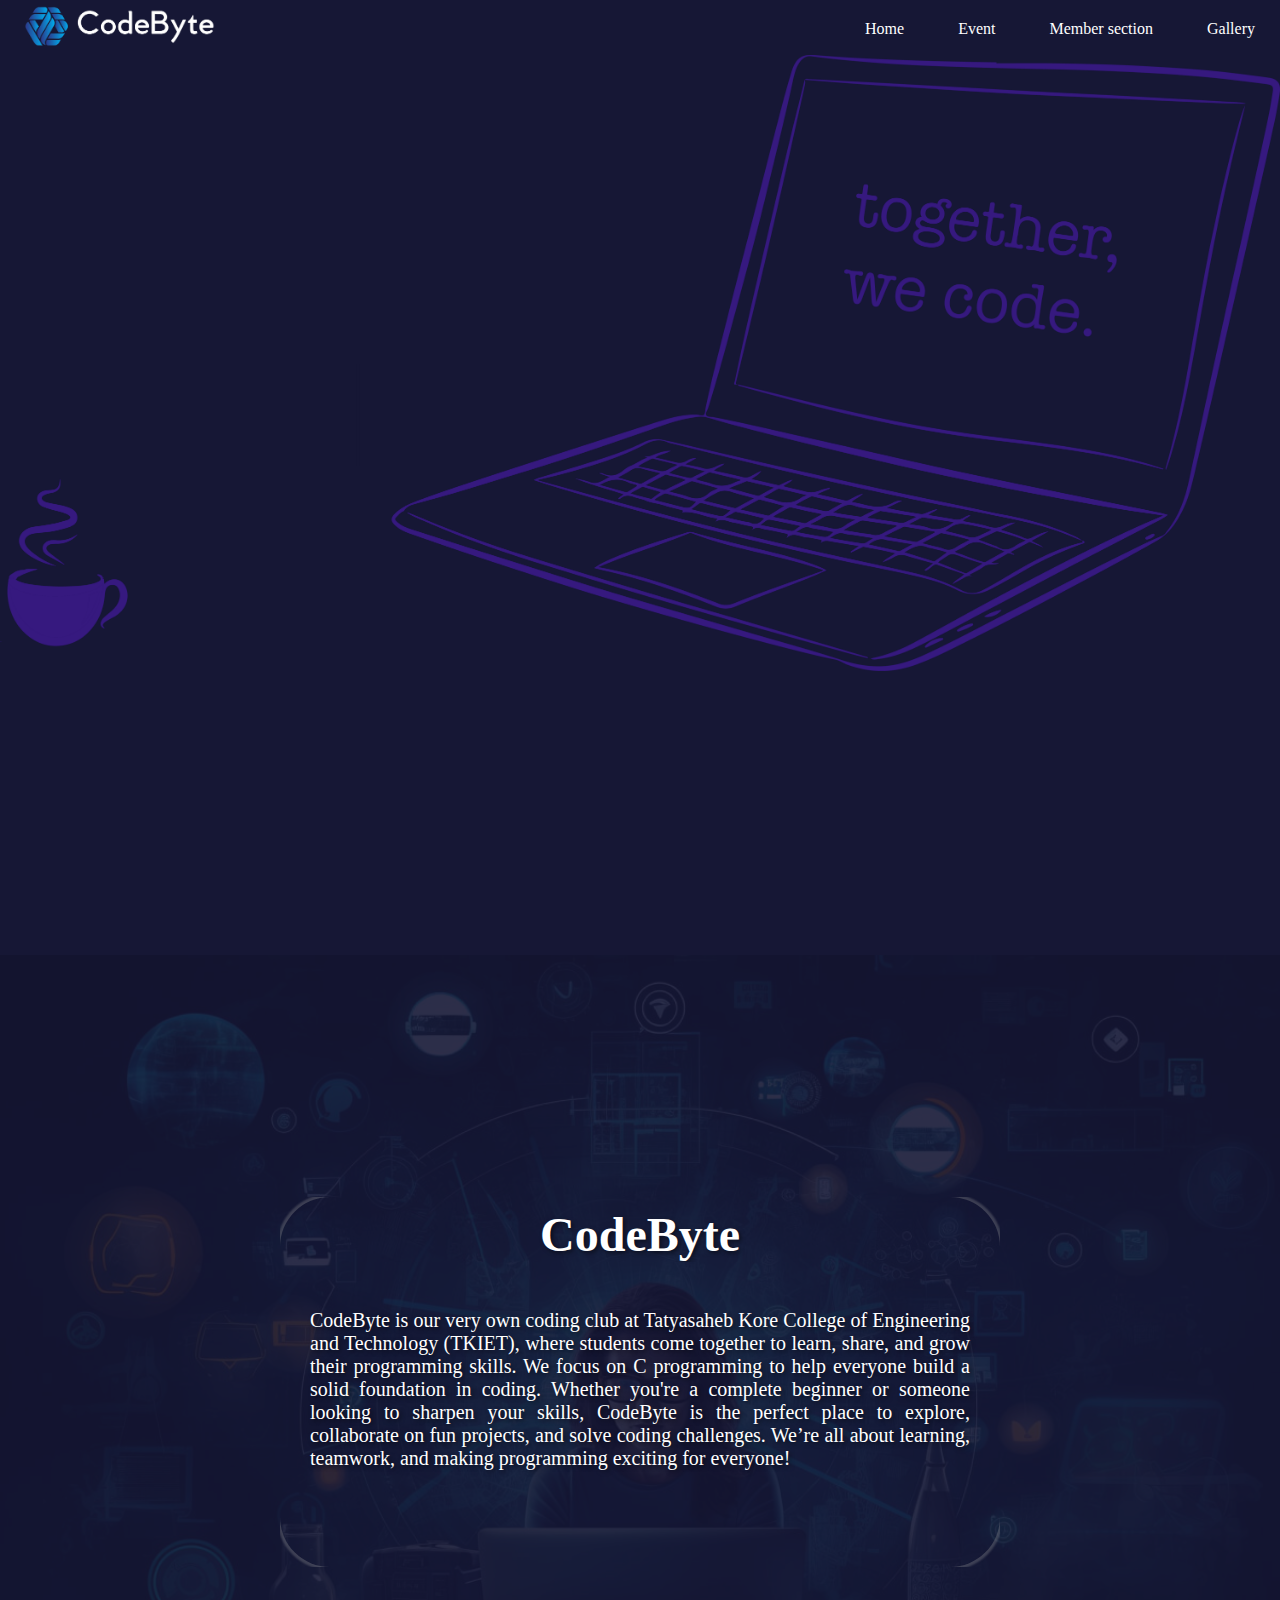
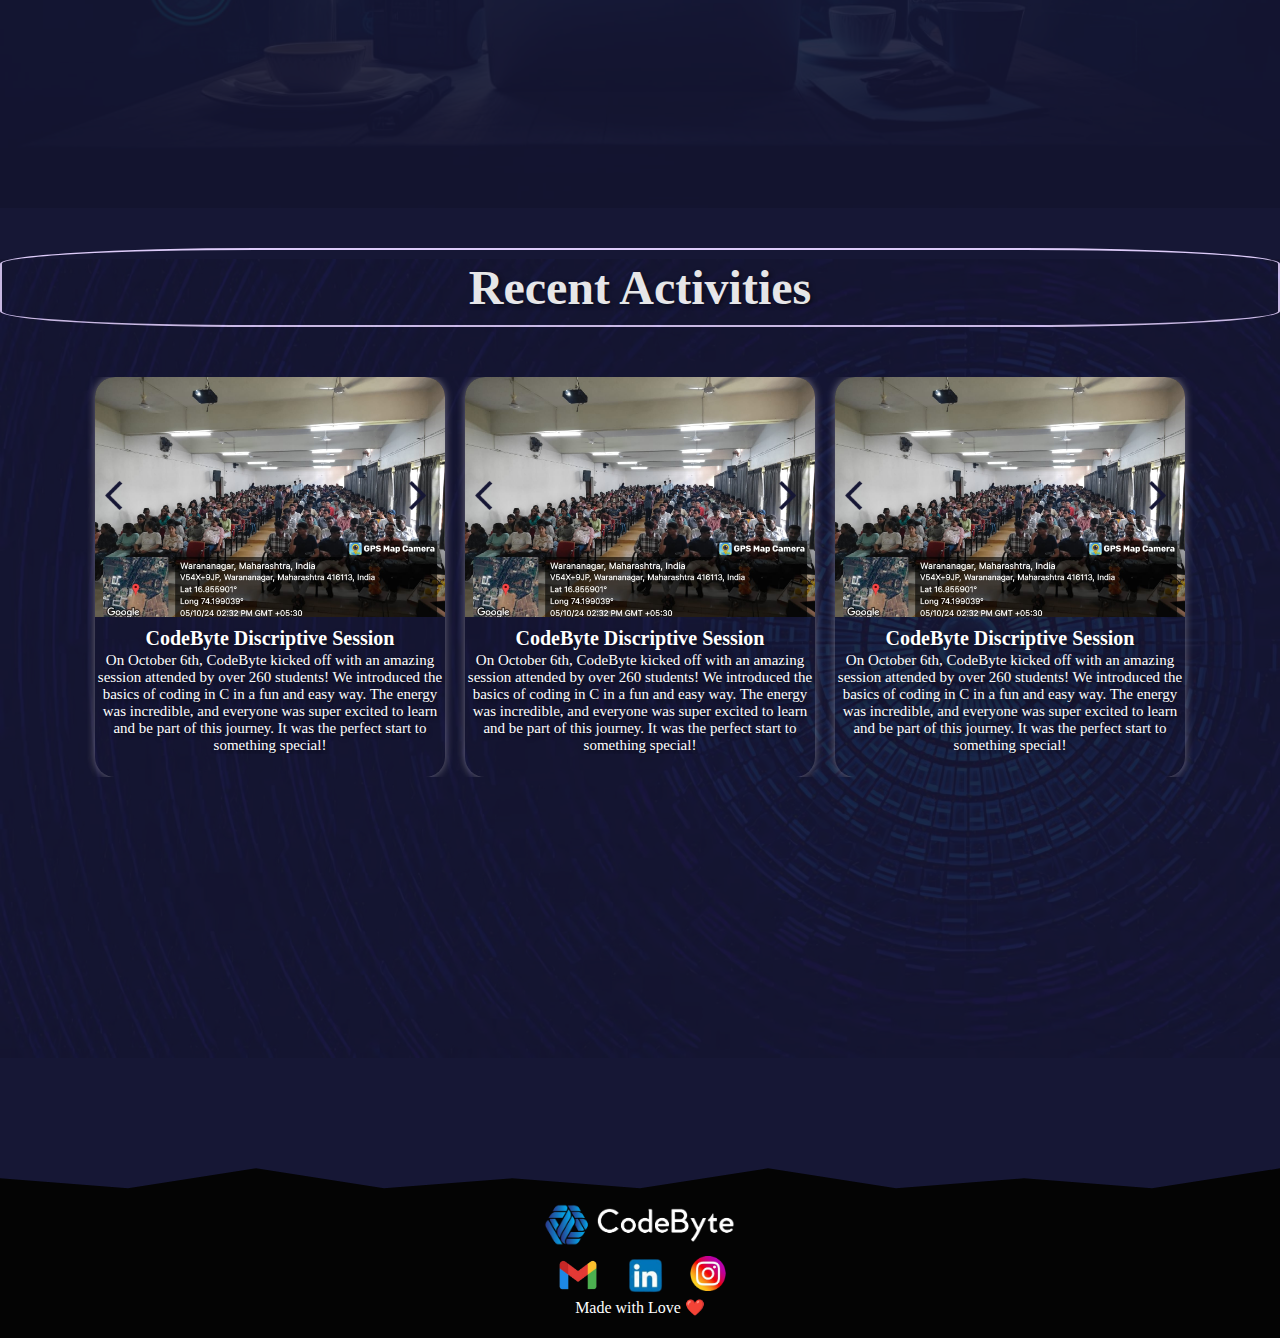
<file: index.html>
<!DOCTYPE html>
<html lang="en">

<head>
    <meta charset="UTF-8">
    <meta name="viewport" content="width=device-width, initial-scale=1.0">
    <title>Code Byte</title>
    <link rel="stylesheet" href="style.css">
    <link rel="stylesheet" href="https://cdnjs.cloudflare.com/ajax/libs/font-awesome/6.7.2/css/all.min.css"
        integrity="sha512-Evv84Mr4kqVGRNSgIGL/F/aIDqQb7xQ2vcrdIwxfjThSH8CSR7PBEakCr51Ck+w+/U6swU2Im1vVX0SVk9ABhg=="
        crossorigin="anonymous" referrerpolicy="no-referrer" />
    
</head>

<body>
    <header>
        <nav id="nav">
            <div class="nav">
                <div class="right">
                    <img src="./Assets/codebyte white logo.png" alt="">
                </div>
                <div class="left" id="left">
                    <ul>
                        <li><a href="#">Home</a></li>
                        <li><a href="">Event</a></li>
                        <li><a href="members.html">Member section</a></li>
                        <li><a href="">Gallery</a></li>
                    </ul>
                    
                </div>
                <div class="button" id="button" onclick="change()">
                    <button><i class="fa-solid fa-bars" style="color: #ffffff;"></i></button>
                </div>
            </div>
        </nav>
    </header>

    <main>
        <div class="block-1">
            <div class="block-1-image">
                <img src="./Assets/background-image.png" alt="image">
            </div>
            <div class="block-1-text">
                <div class="typing-container line-1 pc">Welcome to the CodeByte</div>
                <div class="typing-container line-2 pc">Coding Club, TKIET</div>
                <div class="typing-container line-1 mob">Welcome to the</div>
                <div class="typing-container line-2 mob">CodeByte</div>
                <div class="typing-container line-3 mob">Coding Club</div>
                <div class="typing-container line-4 mob">TKIET</div>
            </div>
        </div>

        <div class="block-2">
            <div class="block-2-image">
                <img src="./Assets/block-2-img.jpg" alt="">
            </div>
            <div class="block-2-text">
                <div class="block-2-box">
                    <h1>CodeByte</h1>
                    <br>
                    <h3>CodeByte is our very own coding club at Tatyasaheb Kore College of Engineering and Technology
                        (TKIET), where students come together to learn, share, and grow their programming skills. We
                        focus on C programming to help everyone build a solid foundation in coding. Whether you're a
                        complete beginner or someone looking to sharpen your skills, CodeByte is the perfect place to
                        explore, collaborate on fun projects, and solve coding challenges. We’re all about learning,
                        teamwork, and making programming exciting for everyone!</h3>
                </div>
            </div>

        </div>

        <div class="block-3">
            <div class="block-3-image">
                <img src="./Assets/block-3-img.jpg" alt="background image">
            </div>

            <div class="block-3-text">
                <div class="block-3-heading">
                    <h1>Recent Activities</h1>
                </div>
                <div class="box">
                    <div class="container">
                        <div class="image">
                            <div class="slider">
                                <img src="./Assets/discriptive session/1.jpg" alt="Image 1" class="slider-image">
                                <img src="./Assets/discriptive session/2.jpg" alt="Image 2" class="slider-image">
                                <img src="./Assets/discriptive session/3.jpg" alt="Image 3" class="slider-image">
                                <img src="./Assets/discriptive session/4.jpg" alt="Image 4" class="slider-image">
                                <img src="./Assets/discriptive session/5.jpg" alt="Image 5" class="slider-image">
                            </div>
                            <div class="controls">
                                <button class="prev"><img src="./Assets/back-arrow.png" alt=""></button>
                                <button class="next"><img src="./Assets/forwrd-arrow.png" alt=""></button>
                            </div>
                        </div>
                        <div class="info">
                            <h5>CodeByte Discriptive Session</h3>
                                <p>On October 6th, CodeByte kicked off with an amazing session attended by over 260
                                    students! We introduced the basics of coding in C in a fun and easy way. The energy
                                    was incredible, and everyone was super excited to learn and be part of this journey.
                                    It was the perfect start to something special!</p>
                        </div>
                    </div>
                    <div class="container">
                        <div class="image">
                            <div class="slider">
                                <img src="./Assets/discriptive session/1.jpg" alt="Image 1" class="slider-image">
                                <img src="./Assets/discriptive session/2.jpg" alt="Image 2" class="slider-image">
                                <img src="./Assets/discriptive session/3.jpg" alt="Image 3" class="slider-image">
                                <img src="./Assets/discriptive session/4.jpg" alt="Image 4" class="slider-image">
                                <img src="./Assets/discriptive session/5.jpg" alt="Image 5" class="slider-image">
                            </div>
                            <div class="controls">
                                <button class="prev"><img src="./Assets/back-arrow.png" alt=""></button>
                                <button class="next"><img src="./Assets/forwrd-arrow.png" alt=""></button>
                            </div>
                        </div>
                        <div class="info">
                            <h5>CodeByte Discriptive Session</h3>
                                <p>On October 6th, CodeByte kicked off with an amazing session attended by over 260
                                    students! We introduced the basics of coding in C in a fun and easy way. The energy
                                    was incredible, and everyone was super excited to learn and be part of this journey.
                                    It was the perfect start to something special!</p>
                        </div>
                    </div>
                    <div class="container">
                        <div class="image">
                            <div class="slider">
                                <img src="./Assets/discriptive session/1.jpg" alt="Image 1" class="slider-image">
                                <img src="./Assets/discriptive session/2.jpg" alt="Image 2" class="slider-image">
                                <img src="./Assets/discriptive session/3.jpg" alt="Image 3" class="slider-image">
                                <img src="./Assets/discriptive session/4.jpg" alt="Image 4" class="slider-image">
                                <img src="./Assets/discriptive session/5.jpg" alt="Image 5" class="slider-image">
                            </div>
                            <div class="controls">
                                <button class="prev"><img src="./Assets/back-arrow.png" alt=""></button>
                                <button class="next"><img src="./Assets/forwrd-arrow.png" alt=""></button>
                            </div>
                        </div>
                        <div class="info">
                            <h5>CodeByte Discriptive Session</h3>
                                <p>On October 6th, CodeByte kicked off with an amazing session attended by over 260
                                    students! We introduced the basics of coding in C in a fun and easy way. The energy
                                    was incredible, and everyone was super excited to learn and be part of this journey.
                                    It was the perfect start to something special!</p>
                        </div>
                    </div>
                </div>
            </div>
        </div>
    </main>

    <footer>
        <div class="footer wavy-border">
            <div class="footer-img">
                <img src="./Assets/codebyte white logo.png" alt="">
            </div>
            <div class="connects">
                <ul>
                    <li><img src="./Assets/gmail-logo.png" alt="" style="width: 60px; padding-top: 7px;"></li>
                    <li><img src="./Assets/linkdln-logo.jpeg" alt="" style="width: 75px;"></li>
                    <li><img src="./Assets/insta-logo.jpeg" alt="" style="width: 50px; padding-top: 18px;"></li>
                </ul>
            </div>
            <div class="end"><div>Made with Love ❤️</div></div>
        </div>
    </footer>

    <script src="app.js"></script>
</body>

</html>
</file>
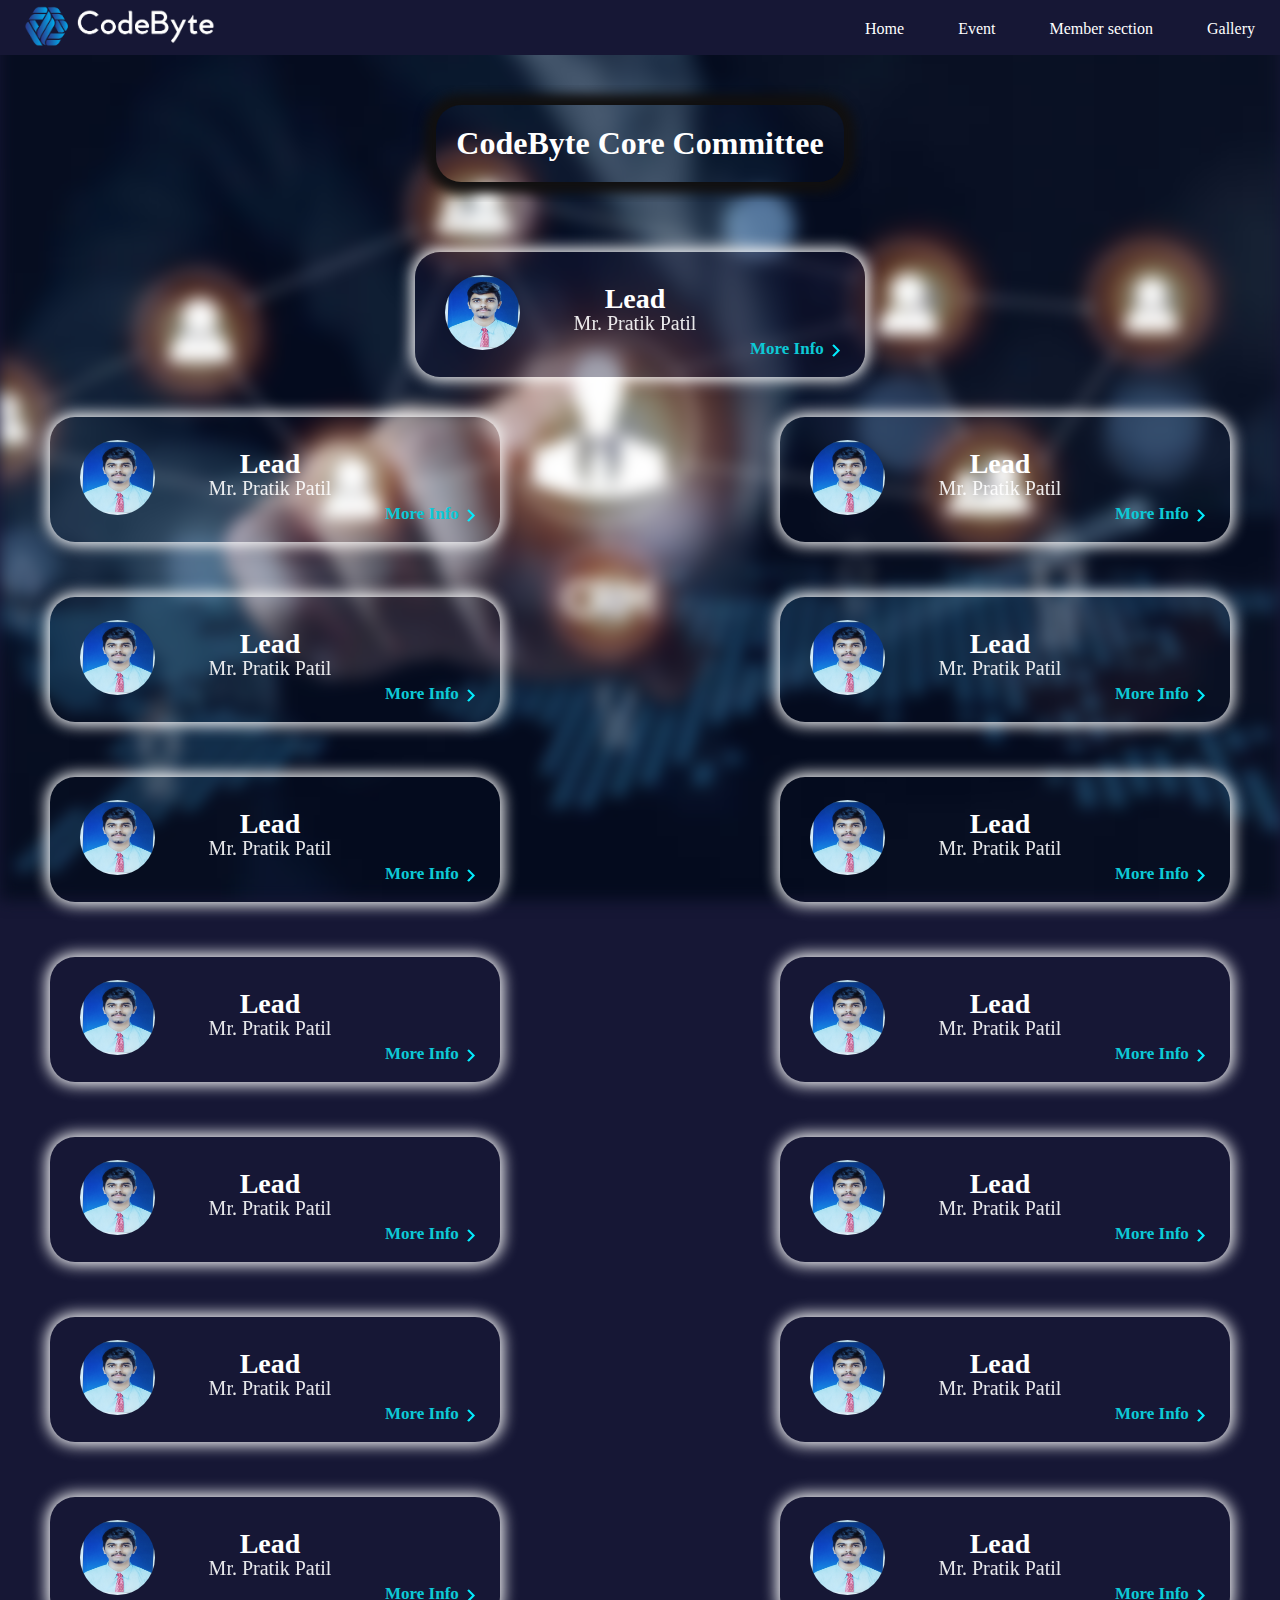
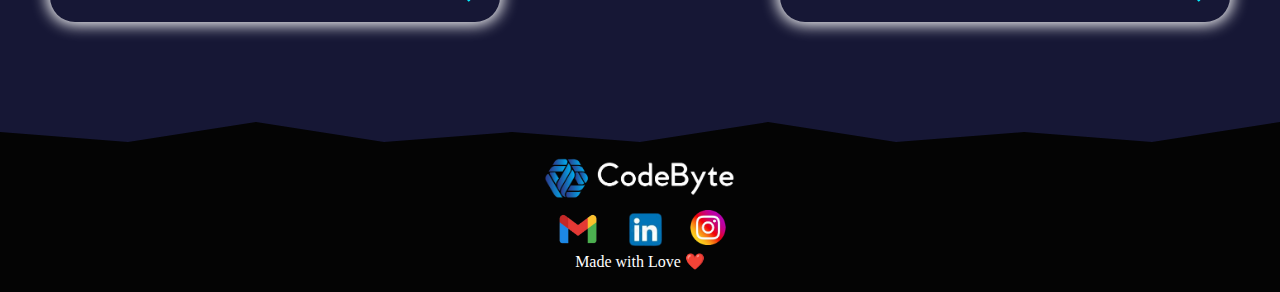
<file: members.html>
<!DOCTYPE html>
<html lang="en">

<head>
    <meta charset="UTF-8">
    <meta name="viewport" content="width=device-width, initial-scale=1.0">
    <title>Members</title>
    <link rel="stylesheet" href="members.css">
    <link rel="stylesheet" href="https://cdnjs.cloudflare.com/ajax/libs/font-awesome/6.7.2/css/all.min.css" integrity="sha512-Evv84Mr4kqVGRNSgIGL/F/aIDqQb7xQ2vcrdIwxfjThSH8CSR7PBEakCr51Ck+w+/U6swU2Im1vVX0SVk9ABhg==" crossorigin="anonymous" referrerpolicy="no-referrer" />
</head>

<body>
    <div class="content">
        <header>
            <nav id="nav">
                <div class="nav">
                    <div class="right">
                        <img src="./Assets/codebyte white logo.png" alt="">
                    </div>
                    <div class="left" id="left">
                        <ul>
                            <li><a href="index.html">Home</a></li>
                            <li><a href="">Event</a></li>
                            <li><a href="">Member section</a></li>
                            <li><a href="">Gallery</a></li>
                        </ul>
                        
                    </div>
                    <div class="button" id="button" onclick="change()">
                        <button><i class="fa-solid fa-bars" style="color: #ffffff;"></i></button>
                    </div>
                </div>
            </nav>
        </header>

        <main>
            <div class="heading">
                <h1>CodeByte Core Committee</h1>
            </div>
            <div class="box-1">
                <div class="box">
                    <div class="photo">
                        <img src="./Assets/core committee members/1734930486017_0e3a305c-bdef-4969-b082-8803a2c4df6c.jpeg"
                            alt="">
                    </div>
                    <div class="info">
                        <div class="sub-info">
                            <h3>Lead</h3>
                            <p>Mr. Pratik Patil</p>
                        </div>
                        <div class="more-info">
                            <p><a href=""></a>More Info</p>
                            <img src="./Assets/sky right arrow.png" alt="">
                        </div>
                    </div>
                </div>
            </div>

            <div class="container">
                <div class="box-2">
                    <div class="photo">
                        <img src="./Assets/core committee members/1734930486017_0e3a305c-bdef-4969-b082-8803a2c4df6c.jpeg"
                            alt="">
                    </div>
                    <div class="info">
                        <div class="sub-info">
                        <h3>Lead</h3>
                        <p>Mr. Pratik Patil</p>
                    </div>
                        <div class="more-info">
                            <p>More Info</p>
                            <img src="./Assets/sky right arrow.png" alt="">
                        </div>
                    </div>
                </div>

                <div class="box-2">
                    <div class="photo">
                        <img src="./Assets/core committee members/1734930486017_0e3a305c-bdef-4969-b082-8803a2c4df6c.jpeg"
                            alt="">
                    </div>
                    <div class="info">
                        <div class="sub-info">
                        <h3>Lead</h3>
                        <p>Mr. Pratik Patil</p>
                    </div>
                        <div class="more-info">
                            <p>More Info</p>
                            <img src="./Assets/sky right arrow.png" alt="">
                        </div>
                    </div>
                </div>

                <div class="box-2">
                    <div class="photo">
                        <img src="./Assets/core committee members/1734930486017_0e3a305c-bdef-4969-b082-8803a2c4df6c.jpeg"
                            alt="">
                    </div>
                    <div class="info">
                        <div class="sub-info">
                        <h3>Lead</h3>
                        <p>Mr. Pratik Patil</p>
                    </div>
                        <div class="more-info">
                            <p>More Info</p>
                            <img src="./Assets/sky right arrow.png" alt="">
                        </div>
                    </div>
                </div>

                <div class="box-2">
                    <div class="photo">
                        <img src="./Assets/core committee members/1734930486017_0e3a305c-bdef-4969-b082-8803a2c4df6c.jpeg"
                            alt="">
                    </div>
                    <div class="info">
                        <div class="sub-info">
                        <h3>Lead</h3>
                        <p>Mr. Pratik Patil</p>
                    </div>
                        <div class="more-info">
                            <p>More Info</p>
                            <img src="./Assets/sky right arrow.png" alt="">
                        </div>
                    </div>
                </div>

                <div class="box-2">
                    <div class="photo">
                        <img src="./Assets/core committee members/1734930486017_0e3a305c-bdef-4969-b082-8803a2c4df6c.jpeg"
                            alt="">
                    </div>
                    <div class="info">
                        <div class="sub-info">
                        <h3>Lead</h3>
                        <p>Mr. Pratik Patil</p>
                    </div>
                        <div class="more-info">
                            <p>More Info</p>
                            <img src="./Assets/sky right arrow.png" alt="">
                        </div>
                    </div>
                </div>

                <div class="box-2">
                    <div class="photo">
                        <img src="./Assets/core committee members/1734930486017_0e3a305c-bdef-4969-b082-8803a2c4df6c.jpeg"
                            alt="">
                    </div>
                    <div class="info">
                        <div class="sub-info">
                        <h3>Lead</h3>
                        <p>Mr. Pratik Patil</p>
                    </div>
                        <div class="more-info">
                            <p>More Info</p>
                            <img src="./Assets/sky right arrow.png" alt="">
                        </div>
                    </div>
                </div>

                <div class="box-2">
                    <div class="photo">
                        <img src="./Assets/core committee members/1734930486017_0e3a305c-bdef-4969-b082-8803a2c4df6c.jpeg"
                            alt="">
                    </div>
                    <div class="info">
                        <div class="sub-info">
                        <h3>Lead</h3>
                        <p>Mr. Pratik Patil</p>
                    </div>
                        <div class="more-info">
                            <p>More Info</p>
                            <img src="./Assets/sky right arrow.png" alt="">
                        </div>
                    </div>
                </div>

                <div class="box-2">
                    <div class="photo">
                        <img src="./Assets/core committee members/1734930486017_0e3a305c-bdef-4969-b082-8803a2c4df6c.jpeg"
                            alt="">
                    </div>
                    <div class="info">
                        <div class="sub-info">
                        <h3>Lead</h3>
                        <p>Mr. Pratik Patil</p>
                    </div>
                        <div class="more-info">
                            <p>More Info</p>
                            <img src="./Assets/sky right arrow.png" alt="">
                        </div>
                    </div>
                </div>

                <div class="box-2">
                    <div class="photo">
                        <img src="./Assets/core committee members/1734930486017_0e3a305c-bdef-4969-b082-8803a2c4df6c.jpeg"
                            alt="">
                    </div>
                    <div class="info">
                        <div class="sub-info">
                        <h3>Lead</h3>
                        <p>Mr. Pratik Patil</p>
                    </div>
                        <div class="more-info">
                            <p>More Info</p>
                            <img src="./Assets/sky right arrow.png" alt="">
                        </div>
                    </div>
                </div>

                <div class="box-2">
                    <div class="photo">
                        <img src="./Assets/core committee members/1734930486017_0e3a305c-bdef-4969-b082-8803a2c4df6c.jpeg"
                            alt="">
                    </div>
                    <div class="info">
                        <div class="sub-info">
                        <h3>Lead</h3>
                        <p>Mr. Pratik Patil</p>
                    </div>
                        <div class="more-info">
                            <p>More Info</p>
                            <img src="./Assets/sky right arrow.png" alt="">
                        </div>
                    </div>
                </div>

                <div class="box-2">
                    <div class="photo">
                        <img src="./Assets/core committee members/1734930486017_0e3a305c-bdef-4969-b082-8803a2c4df6c.jpeg"
                            alt="">
                    </div>
                    <div class="info">
                        <div class="sub-info">
                        <h3>Lead</h3>
                        <p>Mr. Pratik Patil</p>
                    </div>
                        <div class="more-info">
                            <p>More Info</p>
                            <img src="./Assets/sky right arrow.png" alt="">
                        </div>
                    </div>
                </div>

                <div class="box-2">
                    <div class="photo">
                        <img src="./Assets/core committee members/1734930486017_0e3a305c-bdef-4969-b082-8803a2c4df6c.jpeg"
                            alt="">
                    </div>
                    <div class="info">
                        <div class="sub-info">
                        <h3>Lead</h3>
                        <p>Mr. Pratik Patil</p>
                    </div>
                        <div class="more-info">
                            <p>More Info</p>
                            <img src="./Assets/sky right arrow.png" alt="">
                        </div>
                    </div>
                </div>

                <div class="box-2">
                    <div class="photo">
                        <img src="./Assets/core committee members/1734930486017_0e3a305c-bdef-4969-b082-8803a2c4df6c.jpeg"
                            alt="">
                    </div>
                    <div class="info">
                        <div class="sub-info">
                        <h3>Lead</h3>
                        <p>Mr. Pratik Patil</p>
                    </div>
                        <div class="more-info">
                            <p>More Info</p>
                            <img src="./Assets/sky right arrow.png" alt="">
                        </div>
                    </div>
                </div>

                <div class="box-2">
                    <div class="photo">
                        <img src="./Assets/core committee members/1734930486017_0e3a305c-bdef-4969-b082-8803a2c4df6c.jpeg"
                            alt="">
                    </div>
                    <div class="info">
                        <div class="sub-info">
                        <h3>Lead</h3>
                        <p>Mr. Pratik Patil</p>
                    </div>
                        <div class="more-info">
                            <p>More Info</p>
                            <img src="./Assets/sky right arrow.png" alt="">
                        </div>
                    </div>
                </div>
            </div>

        </main>

        <footer>
            <div class="footer wavy-border">
                <div class="footer-img">
                    <img src="./Assets/codebyte white logo.png" alt="">
                </div>
                <div class="connects">
                    <ul>
                        <li><img src="./Assets/gmail-logo.png" alt="" style="width: 60px; padding-top: 7px;"></li>
                        <li><img src="./Assets/linkdln-logo.jpeg" alt="" style="width: 75px;"></li>
                        <li><img src="./Assets/insta-logo.jpeg" alt="" style="width: 50px; padding-top: 18px;"></li>
                    </ul>
                </div>
                <div class="end"><div>Made with Love ❤️</div></div>
            </div>
        </footer>
    
    </div>
    <script src="app.js"></script>
</body>
</file>
<file: style.css>
* {
  padding: 0;
  margin: 0;
  overflow-x: hidden;
}

body {
  background-color: #161735;
}

nav {
  width: 100vw;
  height: 55px;
  background-color: #161735;
  position: fixed;
  z-index: 1;
  overflow-y: hidden;
}

.right img {
  width: 200px;
  padding-left: 20px;
}

.nav {
  display: flex;
  justify-content: space-between;
  align-items: center;
}

.left {
  display: flex;
  align-items: center;
}

.left ul {
  overflow-y: hidden;
}

.left ul li {
  display: inline;
  padding: 25px;
  color: white;
  overflow-y: hidden;
}

.left ul li a {
  text-decoration: none;
  color: white;
  overflow-y: hidden;
}

.button {
  display: none;
}

.button button {
  background-color: #161735;
  border: none;
  padding: 10px;
  margin-right: 20px;
}

.button button i {
  font-weight: 900;
  font-size: 40px;
}

main {
  margin-top: 55px;
  width: 100vw;
  background-color: #161735;
}

.block-1 {
  position: relative;
  width: 100%;
  height: 100vh;
}

.block-1-image img {
  width: 100vw;
  height: auto;
  display: block;
}

.block-1-text {
  position: absolute;
  top: 40%;
  left: 28%;
  transform: translate(-50%, -50%);
  text-align: start;
  color: white;
  font-size: 24px;
  font-weight: bold;
  text-shadow: 2px 2px 4px rgba(0, 0, 0, 0.5);
}

.typing-container {
  font-family: 'Courier New', Courier, monospace;
  font-size: 45px;
  white-space: nowrap;
  overflow: hidden;
  display: block;
  width: 0;
  border-right: 3px solid #161735;
  animation: typing 2s steps(30) 0.1ms forwards, blink-caret 0.25s step-end;
}

@keyframes typing {
  from {
    width: 0;
  }

  to {
    width: 100%;
  }
}

@keyframes blink-caret {
  50% {
    border-color: transparent;
  }

  100% {
    border-color: black;
  }
}

.line-1 {
  animation-delay: 0s;
}

.line-2 {
  animation-delay: 2s;
}

.line-3 {
  animation-delay: 4s;
}

.line-4 {
  animation-delay: 6s;
}

.mob {
  display: none;
}

.block-2 {
  width: 100%;
  position: relative;
}

.block-2-image img {
  width: 100vw;
  opacity: 0.1;
  height: auto;
  display: block;
}

.block-2-text {
  position: absolute;
  top: 50%;
  left: 50%;
  transform: translate(-50%, -50%);
  text-align: center;
  color: white;
  font-size: 24px;
  font-weight: bold;
  text-shadow: 2px 2px 4px rgba(0, 0, 0, 0.5);
}

.block-2-box {
  width: 700px;
  height: 350px;
  padding: 10px;
  border-radius: 50px;
  background-color: transparent;
  box-shadow: 0px 0px 2px 3px rgba(159, 158, 158, 0.3);
}

.block-2-box h3 {
  font-size: 20px;
  padding: 20px;
  font-weight: lighter;
  text-align: justify;
}

.block-3 {
  margin-bottom: 30px;
  height: 100vh;
  width: 100%;
  position: relative;
}

.block-3-image img {
  object-fit: contain;
  width: 100%;
  height: 100vh;
  opacity: 0.1;
  display: block;
  position: absolute;
}

.block-3-text {
  text-align: center;
  color: white;
  font-size: 24px;
  font-weight: bold;
  text-shadow: 2px 2px 4px rgba(0, 0, 0, 0.5);
  margin-top: 20px;
}

.block-3-heading {
  border: 2px solid rgb(222, 204, 250);
  border-radius: 20%;
  background-color: transparent;
  margin-top: 20px;
}

.block-3-heading h1 {
  padding: 10px;
}

.box {
  width: 100%;
  margin-top: 50px;
  display: flex;
  flex-wrap: wrap;
  gap: 20px;
  justify-content: center;
}

.container {
  width: 350px;
  height: 400px;
  border-radius: 20px;
  box-shadow: 0 0 8px rgba(249, 243, 243, 0.4);
  position: relative;
  overflow: hidden;
}

.slider {
  display: flex;
  transition: transform 0.5s ease-in-out;
}

.slider-image {
  width: 100%;
  height: 240px;
  object-fit: cover;
  display: none;
}

.slider-image.active {
  display: block;
}

.controls {
  position: absolute;
  top: 30%;
  width: 100%;
  display: flex;
  justify-content: space-between;
  transform: translateY(-50%);
  z-index: 10;
}

.controls button {
  background-color: transparent;
  padding: 10px;
  border: none;
  cursor: pointer;
  opacity: 1;
}

.controls button:hover {
  opacity: 1;
}

.controls button img {
  width: 35px;
}

.info {
  padding-top: 10px;
}

.info p {
  margin-top: 2px;
  font-size: 15px;
  font-weight: lighter;
}

.info h5 {
  font-size: 20px;
}

.footer {
  position: relative;
  background-color: black;
}

.wavy-border {
  width: 100vw;
  height: 200px;
  background-color: #040404;
  position: relative;
  clip-path: polygon(0 20%,
      10% 25%,
      20% 15%,
      30% 25%,
      40% 20%,
      50% 25%,
      60% 15%,
      70% 25%,
      80% 20%,
      90% 25%,
      100% 15%,
      100% 100%,
      0 100%);
}

.footer-img {
  display: flex;
  align-items: center;
  justify-content: center;
}

.footer-img img {
  padding-top: 10px;
  top: 25%;
  position: absolute;
  width: 200px;
}

.connects {
  display: flex;
  align-items: center;
  justify-content: center;
}

.connects ul {
  top: 50%;
  position: absolute;
  display: flex;
}

.end {
  width: 100vw;
  display: flex;
  align-items: center;
  justify-content: center;
  position: absolute;
  top: 80%;
  color: white;
}

@media screen and (max-width: 400px) {
  .mob {
    font-size: 35px;
  }

  .block-2 {
    height: 800px;
  }

  .block-2-box {
    width: 750px;
    height: 750px;
  }

  .container {
    width: 280px;
  }
}

@media screen and (max-width: 1024px) {

  .block-1-image img {
    margin-top: 150px;
    width: 100vw;
    height: auto;
    display: block;
  }

  .block-1-text {
    position: absolute;
    top: 40%;
    left: 38%;
    transform: translate(-50%, -50%);
    text-align: start;
    color: white;
    font-size: 24px;
    font-weight: bold;
    text-shadow: 2px 2px 4px rgba(0, 0, 0, 0.5);
  }

  .block-2-text {
    position: absolute;
    top: 45%;
    left: 50%;
    transform: translate(-50%, -50%);
    text-align: center;
    color: white;
    font-size: 24px;
    font-weight: bold;
    text-shadow: 2px 2px 4px rgba(0, 0, 0, 0.5);
  }

  .block-1 {
    position: relative;
    width: 100%;
    height: 100vh;
    object-fit: cover;
  }

  .block-3 {
    height: auto;
  }

  .block-3-image img {
    height: auto;
  }

  .block-3-text {
    font-size: 20px;
    margin-top: 30px;
  }

  .box {
    width: 100%;
    gap: 15px;
  }

  .container {
    width: 350px;
    height: 400px;
  }

  .slider-image {
    height: 180px;
  }

  .controls {
    top: 50%;
    padding: 0 10px;
    top: 20%;
  }

  .info p {
    font-size: 14px;
    padding: 10px;
  }
}

@media screen and (max-width: 800px) {

  .button {
    display: inline;
  }

  .left ul {
    display: flex;
    flex-direction: column;
  }

  nav {
    height: 250px;
  }

  .left {
    position: absolute;
    top: 25%;
    width: 100vw;
    display: flex;
    justify-content: center;
  }

  .left ul{
    display: flex;
    justify-content: center;
    align-items: center;
  }

  .left ul li {
    padding: 10px;
  }

  .pc {
    display: none;
  }

  .mob {
    display: block;
  }

  .block-1-image img {
    margin-top: 250px;
    width: 100vw;
    height: auto;
    display: block;
  }

  .block-1-text {
    line-height: 70px;
    text-align: center;
    left: 50%;
  }

  .block-2-image img {
    height: 70vh;
  }

  .block-2-box {
    margin-top: 20px;
    width: 75vw;
    height: auto;
  }

  .block-3 {
    height: auto;
  }

  .block-3-image img {
    height: auto;
  }

  .block-3-text {
    font-size: 18px;
    margin-top: 20px;
  }


  .box {
    width: 100%;
    gap: 10px;
    justify-content: center;
  }

  .container {
    margin-top: 20px;
    width: 350px;
    height: 400px;
  }

  .slider-image {
    width: 100%;
    height: 240px;
  }

  .controls {
    top: 30%;
  }

  .controls button {
    padding: 5px;
  }

  .info p {
    font-size: 13px;
  }

  .block-3-heading h1 {
    padding: 10px;
    font-size: 18px;
  }

}
</file>
<file: members.css>
* {
    margin: 0;
    padding: 0;
    overflow-x: hidden;
}

body {
    background-color: #161735;
    position: relative;
}

body::before {
    content: '';
    position: absolute;
    top: 0;
    left: 0;
    width: 100%;
    height: 100%;
    background-image: url('./Assets/member-bg.jpg'); /* Replace with your image */
    background-size:cover;
    background-repeat: no-repeat;
    background-position: center;
    background-attachment: fixed;
    filter: blur(8px); /* Apply blur effect */
    z-index: -1; /* Place behind content */
}

.content {
    padding: 0px;
    position: relative;
    z-index: 1; /* Place above blurred background */
    color: white;
    text-align: center;
}

nav {
    width: 100vw;
    height: 55px;
    background-color: #161735;
    position: fixed;
    z-index: 1;
    overflow-y: hidden;
}

.right img {
    width: 200px;
    padding-left: 20px;
}

.nav {
    display: flex;
    justify-content: space-between;
    align-items: center;
}

.left{
    display: flex;
    align-items: center;
}

.left ul {
    overflow-y: hidden;
}

.left ul li {
    display: inline;
    padding: 25px;
    color: white;
    overflow-y: hidden;
}

.left ul li a {
    text-decoration: none;
    color: white;
    overflow-y: hidden;
}

.button{
    display: none;
}

.button button{
    background-color: #161735;
    border: none;
    padding: 10px;
    margin-right: 20px;
}

.button button i{
    font-weight: 900;
    font-size: 40px;
}

main {
    margin-top: 55px;
    padding-bottom: 50px;
}

.heading {
    display: flex;
    justify-content: center;
    margin-top: 30px;
}

.heading h1 {
    margin: 20px;
    box-shadow: 0px 0px 11px 11px rgb(17, 16, 16);
    color: white;
    padding: 20px;
    border-radius: 25px;
}

.box-1 {
    margin-top: 30px;
    display: flex;
    justify-content: center;
}

.box {
    margin: 20px;
    background-color: rgb(22, 23, 53, 0.4);
    display: flex;
    gap: 40px;
    align-items: center;
    width: 450px;
    height: 125px;
    box-shadow: 0px 0px 15px 3px white;
    border-radius: 25px;
}

.photo {
    margin-left: 30px;
}

.photo img {
    width: 75px;
    height: 75px;
    border-radius: 50%;
}

.sub-info{
    display: flex;
    flex-direction: column;
    justify-content: left;
    width: 150px;
}
.info {
    margin-top: 20px;
    color: white;
    line-height: 25px;
}

.info h3 {
    overflow-y: hidden;
    font-size: 28px;
    font-weight: 700;
}

.info p {
    font-size: 20px;
    font-weight: 200;
    opacity: 0.9;
}

.more-info {
    display: flex;
    margin-left: 190px;
    cursor: pointer;
}

.more-info img {
    margin-top: 2px;
    width: 25px;
    height: 25px;
}

.more-info p {
    font-size: 17px;
    color: rgb(13, 201, 214);
    font-weight: bold;
    opacity: 1;
}

.box-2 {
    
    margin: 20px;
    width: 450px;
    height: 125px;
    box-shadow: 0px 0px 15px 3px white;
    border-radius: 25px;
    display: flex;
    gap: 40px;
    align-items: center;
}

.container {
    padding: 0px 30px;
    display: flex;
    flex-wrap: wrap;
    justify-content: space-between;
    row-gap: 15px;
    column-gap: 30px;
}

.footer {
    position: relative;
    background-color: black;
  }
  
  .wavy-border {
    width: 100vw;
    height: 200px;
    background-color: #040404;
    position: relative;
    clip-path: polygon(0 20%,
        10% 25%,
        20% 15%,
        30% 25%,
        40% 20%,
        50% 25%,
        60% 15%,
        70% 25%,
        80% 20%,
        90% 25%,
        100% 15%,
        100% 100%,
        0 100%);
  }
  
  .footer-img {
    display: flex;
    align-items: center;
    justify-content: center;
  }
  
  .footer-img img {
    padding-top: 10px;
    top: 25%;
    position: absolute;
    width: 200px;
  }
  
  .connects {
    display: flex;
    align-items: center;
    justify-content: center;
  }
  
  .connects ul {
    top: 50%;
    position: absolute;
    display: flex;
  }
  
  .end {
    width: 100vw;
    display: flex;
    align-items: center;
    justify-content: center;
    position: absolute;
    top: 80%;
    color: white;
  }



@media screen and (max-width: 1100px){
    .container{
        column-gap: 0px;
        padding: 0px 20px;
    }
}

@media screen and (max-width: 1000px) {
    .container{
        justify-content: center;
    }
    .button{
        display:inline;
    }

    .left ul{
        display: flex;
        flex-direction: column;
    }

    nav{
        height: 250px;
    }

    .left{
        position: absolute;
        top: 25%;
        width: 100vw;
        display: flex;
        justify-content: center;
    }

    .left ul li{
        padding: 10px;
    }
}

@media screen and (max-width: 550px){
    .box{
        flex-direction: column;
        height: 250px;
        justify-content: center;
        gap: 17px;
    }

    .photo{
        margin: 0;
    }

    .photo img{
        width: 100px;
        height: 100px;
    }

    .info{
        margin: 0;
        display: flex;
        flex-direction: column;
        justify-content: center;
    }

    .more-info{
        margin: 0;
        justify-content: center;
        margin-top: 10px;
    }

    .box-2{
        flex-direction: column;
        height: 250px;
        gap: 17px;
    }

    .box-2 .photo{
        margin-top: 20px;
    }
}
</file>
